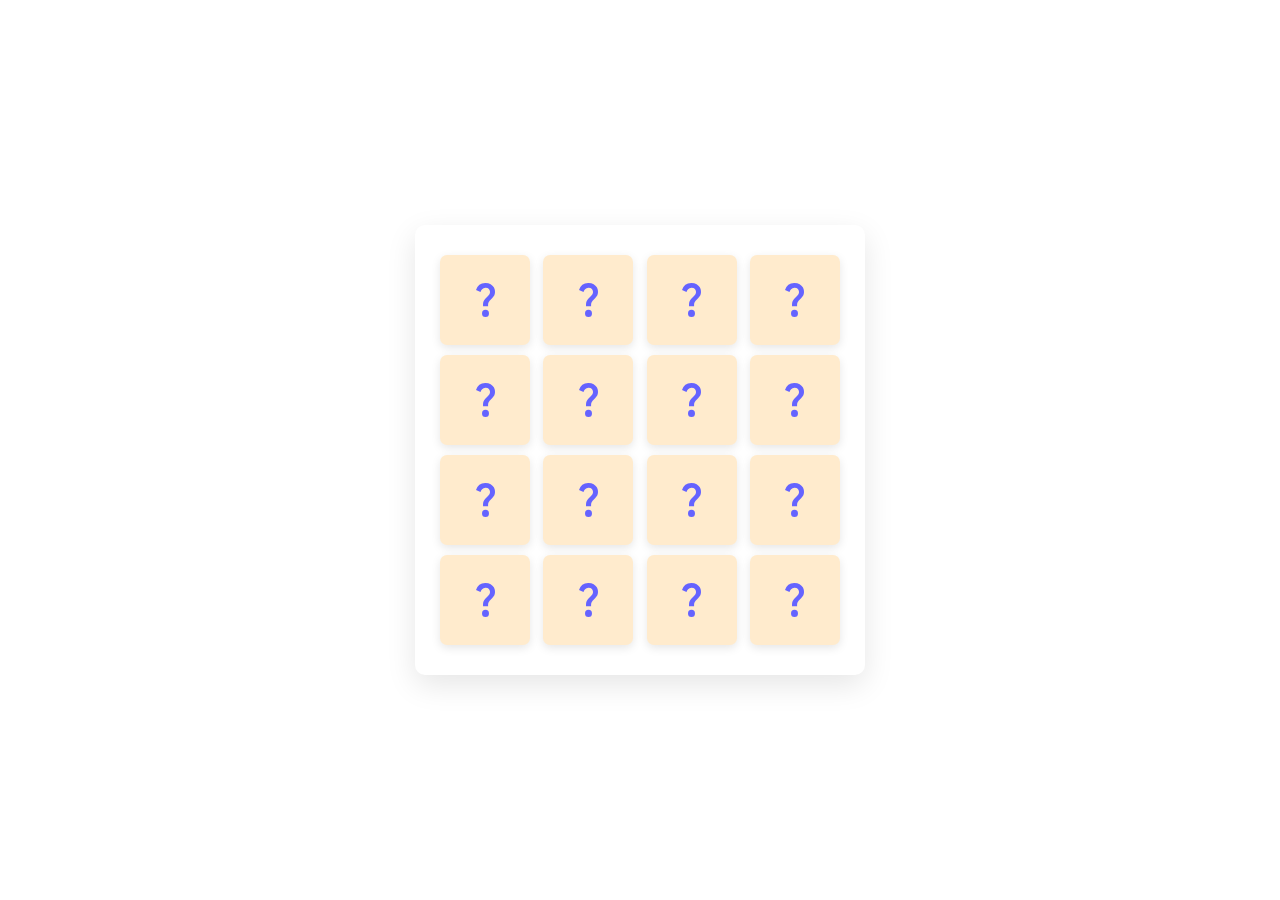
<file: Memory Cards Game Basic/index.html>
<!DOCTYPE html>
<!-- Coding By CodingNepal - youtube.com/codingnepal -->
<html lang="en" dir="ltr">
  <head>
    <meta charset="utf-8">  
    <title>Memory Card Game | Gamify</title>
    <link rel="stylesheet" href="style.css">
    <meta name="viewport" content="width=device-width, initial-scale=1.0">
  </head>
  <body>
    <div class="wrapper">
      <ul class="cards">
        <li class="card">
          <div class="view front-view">
            <img src="images/que_icon.svg" alt="icon">
          </div>
          <div class="view back-view">
            <img src="images/img-1.png" alt="card-img">
          </div>
        </li>
        <li class="card">
          <div class="view front-view">
            <img src="images/que_icon.svg" alt="icon">
          </div>
          <div class="view back-view">
            <img src="images/img-6.png" alt="card-img">
          </div>
        </li>
        <li class="card">
          <div class="view front-view">
            <img src="images/que_icon.svg" alt="icon">
          </div>
          <div class="view back-view">
            <img src="images/img-3.png" alt="card-img">
          </div>
        </li>
        <li class="card">
          <div class="view front-view">
            <img src="images/que_icon.svg" alt="icon">
          </div>
          <div class="view back-view">
            <img src="images/img-2.png" alt="card-img">
          </div>
        </li>
        <li class="card">
          <div class="view front-view">
            <img src="images/que_icon.svg" alt="icon">
          </div>
          <div class="view back-view">
            <img src="images/img-1.png" alt="card-img">
          </div>
        </li>
        <li class="card">
          <div class="view front-view">
            <img src="images/que_icon.svg" alt="icon">
          </div>
          <div class="view back-view">
            <img src="images/img-5.png" alt="card-img">
          </div>
        </li>
        <li class="card">
          <div class="view front-view">
            <img src="images/que_icon.svg" alt="icon">
          </div>
          <div class="view back-view">
            <img src="images/img-2.png" alt="card-img">
          </div>
        </li>
        <li class="card">
          <div class="view front-view">
            <img src="images/que_icon.svg" alt="icon">
          </div>
          <div class="view back-view">
            <img src="images/img-6.png" alt="card-img">
          </div>
        </li>
        <li class="card">
          <div class="view front-view">
            <img src="images/que_icon.svg" alt="icon">
          </div>
          <div class="view back-view">
            <img src="images/img-3.png" alt="card-img">
          </div>
        </li>
        <li class="card">
          <div class="view front-view">
            <img src="images/que_icon.svg" alt="icon">
          </div>
          <div class="view back-view">
            <img src="images/img-4.png" alt="card-img">
          </div>
        </li>
        <li class="card">
          <div class="view front-view">
            <img src="images/que_icon.svg" alt="icon">
          </div>
          <div class="view back-view">
            <img src="images/img-5.png" alt="card-img">
          </div>
        </li>
        <li class="card">
          <div class="view front-view">
            <img src="images/que_icon.svg" alt="icon">
          </div>
          <div class="view back-view">
            <img src="images/img-4.png" alt="card-img">
          </div>
        </li>
        <li class="card">
          <div class="view front-view">
            <img src="images/que_icon.svg" alt="icon">
          </div>
          <div class="view back-view">
            <img src="images/img-4.png" alt="card-img">
          </div>
        </li>
        <li class="card">
          <div class="view front-view">
            <img src="images/que_icon.svg" alt="icon">
          </div>
          <div class="view back-view">
            <img src="images/img-4.png" alt="card-img">
          </div>
        </li>
        <li class="card">
          <div class="view front-view">
            <img src="images/que_icon.svg" alt="icon">
          </div>
          <div class="view back-view">
            <img src="images/img-4.png" alt="card-img">
          </div>
        </li>
        <li class="card">
          <div class="view front-view">
            <img src="images/que_icon.svg" alt="icon">
          </div>
          <div class="view back-view">
            <img src="images/img-4.png" alt="card-img">
          </div>
        </li>
      </ul>
    </div>

    <script src="script.js"></script>

  </body>
</html>
</file>
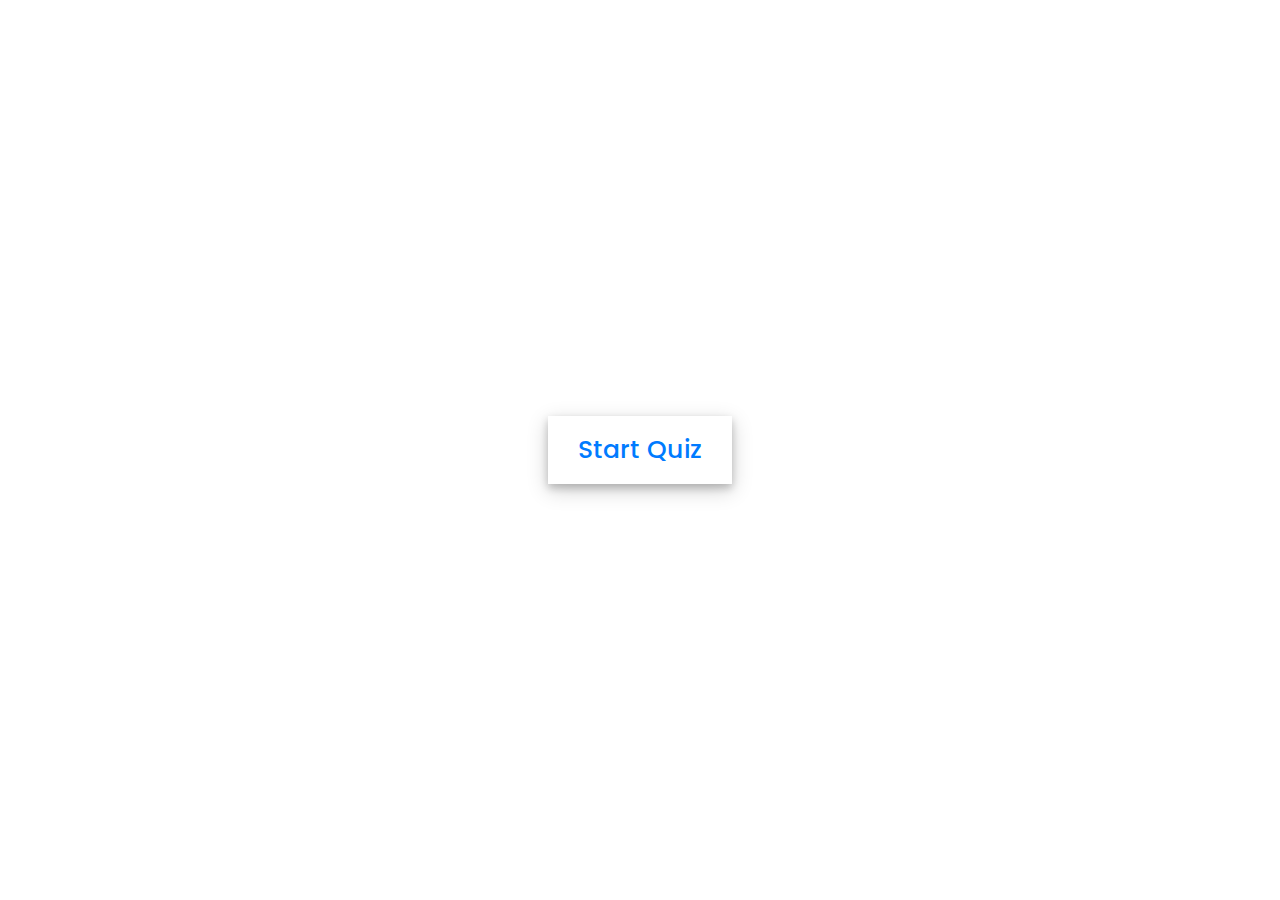
<file: Quiz Application with Timer/index.html>
<!-- Created By CodingNepal - www.codingnepalweb.com  -->
<!DOCTYPE html>
<html lang="en">
<head>
    <meta charset="UTF-8">
    <meta name="viewport" content="width=device-width, initial-scale=1.0">
    <title>Awesome Quiz App | CodingNepal</title>
    <link rel="stylesheet" href="style.css">
    <!-- FontAweome CDN Link for Icons-->
    <link rel="stylesheet" href="https://cdnjs.cloudflare.com/ajax/libs/font-awesome/5.15.3/css/all.min.css"/>
</head>
<body>
    <!-- start Quiz button -->
    <div class="start_btn"><button>Start Quiz</button></div>

    <!-- Info Box -->
    <div class="info_box">
        <div class="info-title"><span>Some Rules of this Quiz</span></div>
        <div class="info-list">
            <div class="info">1. You will have only <span>15 seconds</span> per each question.</div>
            <div class="info">2. Once you select your answer, it can't be undone.</div>
            <div class="info">3. You can't select any option once time goes off.</div>
            <div class="info">4. You can't exit from the Quiz while you're playing.</div>
            <div class="info">5. You'll get points on the basis of your correct answers.</div>
        </div>
        <div class="buttons">
            <button class="quit">Exit Quiz</button>
            <button class="restart">Continue</button>
        </div>
    </div>

    <!-- Quiz Box -->
    <div class="quiz_box">
        <header>
            <div class="title">Awesome Quiz Application</div>
            <div class="timer">
                <div class="time_left_txt">Time Left</div>
                <div class="timer_sec">15</div>
            </div>
            <div class="time_line"></div>
        </header>
        <section>
            <div class="que_text">
                <!-- Here I've inserted question from JavaScript -->
            </div>
            <div class="option_list">
                <!-- Here I've inserted options from JavaScript -->
            </div>
        </section>

        <!-- footer of Quiz Box -->
        <footer>
            <div class="total_que">
                <!-- Here I've inserted Question Count Number from JavaScript -->
            </div>
            <button class="next_btn">Next Que</button>
        </footer>
    </div>

    <!-- Result Box -->
    <div class="result_box">
        <div class="icon">
            <i class="fas fa-crown"></i>
        </div>
        <div class="complete_text">You've completed the Quiz!</div>
        <div class="score_text">
            <!-- Here I've inserted Score Result from JavaScript -->
        </div>
        <div class="buttons">
            <button class="restart">Replay Quiz</button>
            <button class="quit">Quit Quiz</button>
        </div>
    </div>

    <!-- Inside this JavaScript file I've inserted Questions and Options only -->
    <script src="js/questions.js"></script>

    <!-- Inside this JavaScript file I've coded all Quiz Codes -->
    <script src="js/script.js"></script>

</body>
</html>
</file>
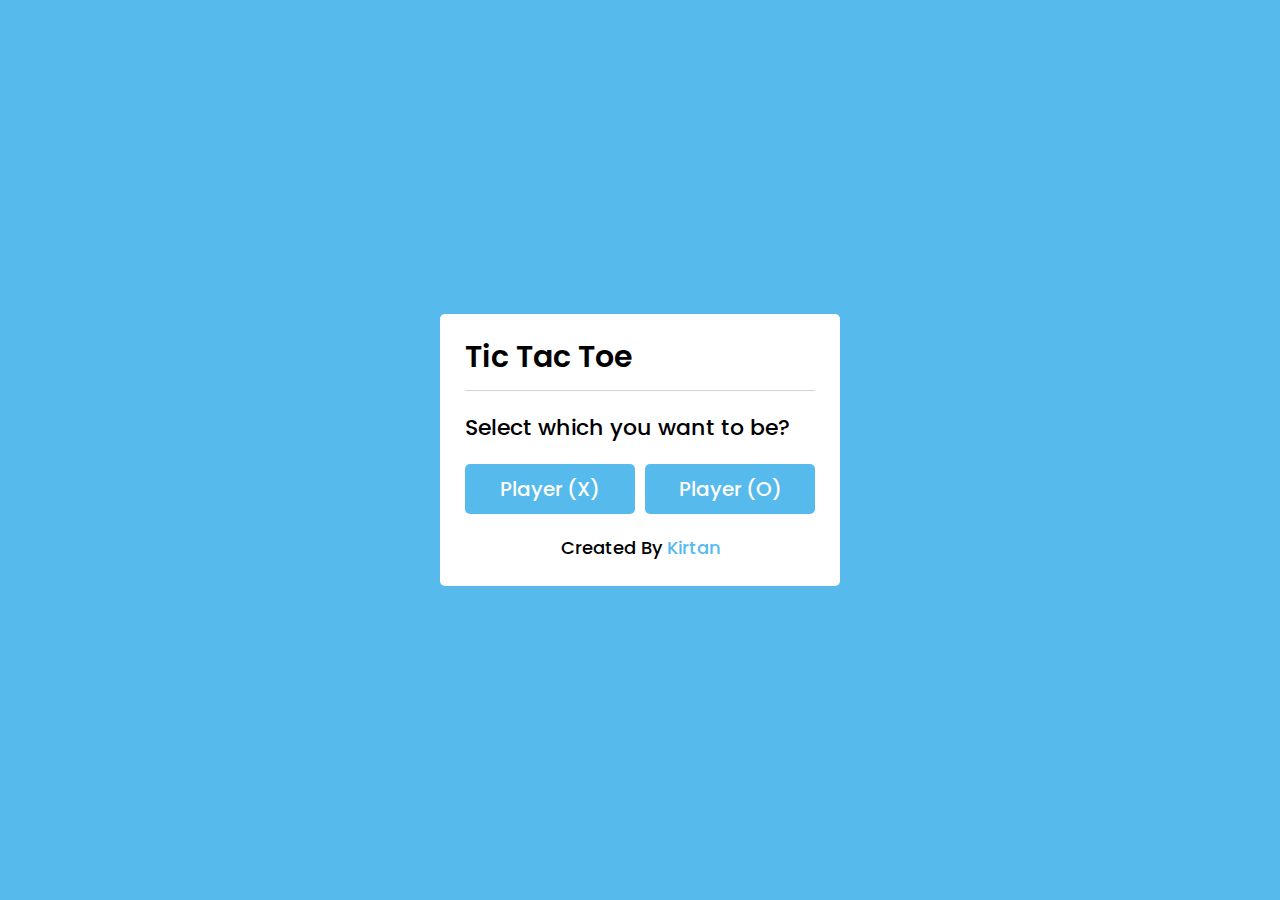
<file: Tic Tac Toe in JavaScript/index.html>
<!DOCTYPE html>
<!-- Created By CodingNepal - www.youtube.com/codingnepal || www.codingnepalweb.com -->
<html lang="en">
<head>
    <meta charset="UTF-8">
    <title>Tic Tac Toe Game </title>
    <link rel="stylesheet" href="style.css">
    <link rel="stylesheet" href="https://cdnjs.cloudflare.com/ajax/libs/font-awesome/5.15.3/css/all.min.css"/>
</head>
<body>
  <!-- select box -->
  <div class="select-box">
    <header>Tic Tac Toe</header>
    <div class="content">
      <div class="title">Select which you want to be?</div>
      <div class="options">
        <button class="playerX">Player (X)</button>
        <button class="playerO">Player (O)</button>
      </div>
      <div class="credit">Created By <a href="https://www.Instagram.com/kirtann1" target="_blank">Kirtan </a></div>
    </div>
  </div> 

  <!-- playboard section -->
  <div class="play-board">
    <div class="details">
      <div class="players">
        <span class="Xturn">X's Turn</span>
        <span class="Oturn">O's Turn</span>
        <div class="slider"></div>
      </div>
    </div>
    <div class="play-area">
      <section>
        <span class="box1"></span>
        <span class="box2"></span>
        <span class="box3"></span>
      </section>
      <section>
        <span class="box4"></span>
        <span class="box5"></span>
        <span class="box6"></span>
      </section>
      <section>
        <span class="box7"></span>
        <span class="box8"></span>
        <span class="box9"></span>
      </section>
    </div>
  </div>

  <!-- result box -->
  <div class="result-box">
    <div class="won-text"></div>
    <div class="btn"><button>Replay</button></div>
  </div>

  <script src="script.js"></script>

</body>
</html>
</file>
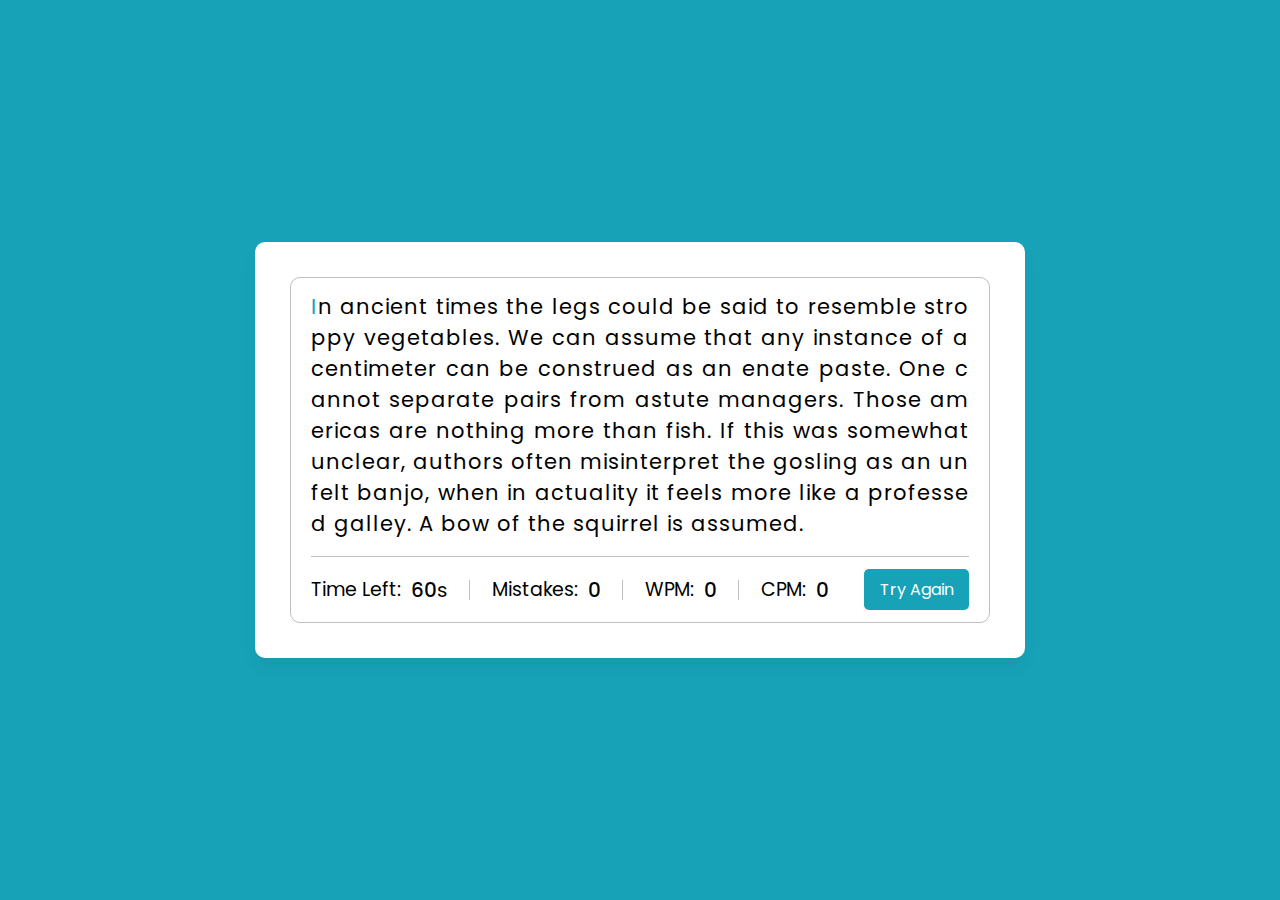
<file: Typing Speed Test Game in JavaScript/index.html>
<!DOCTYPE html>
<!-- Coding By CodingNepal - youtube.com/codingnepal -->
<html lang="en" dir="ltr">
  <head>
    <meta charset="utf-8">  
    <title>Typing Speed Test Game | CodingNepal</title>
    <link rel="stylesheet" href="style.css">
    <meta name="viewport" content="width=device-width, initial-scale=1.0">
  </head>
  <body>
    <div class="wrapper">
      <input type="text" class="input-field">
      <div class="content-box">
        <div class="typing-text">
          <p></p>
        </div>
        <div class="content">
          <ul class="result-details">
            <li class="time">
              <p>Time Left:</p>
              <span><b>60</b>s</span>
            </li>
            <li class="mistake">
              <p>Mistakes:</p>
              <span>0</span>
            </li>
            <li class="wpm">
              <p>WPM:</p>
              <span>0</span>
            </li>
            <li class="cpm">
              <p>CPM:</p>
              <span>0</span>
            </li>
          </ul>
          <button>Try Again</button>
        </div>
      </div>
    </div>

    <script src="js/paragraphs.js"></script>
    <script src="js/script.js"></script>
  
  </body>
</html>
</file>
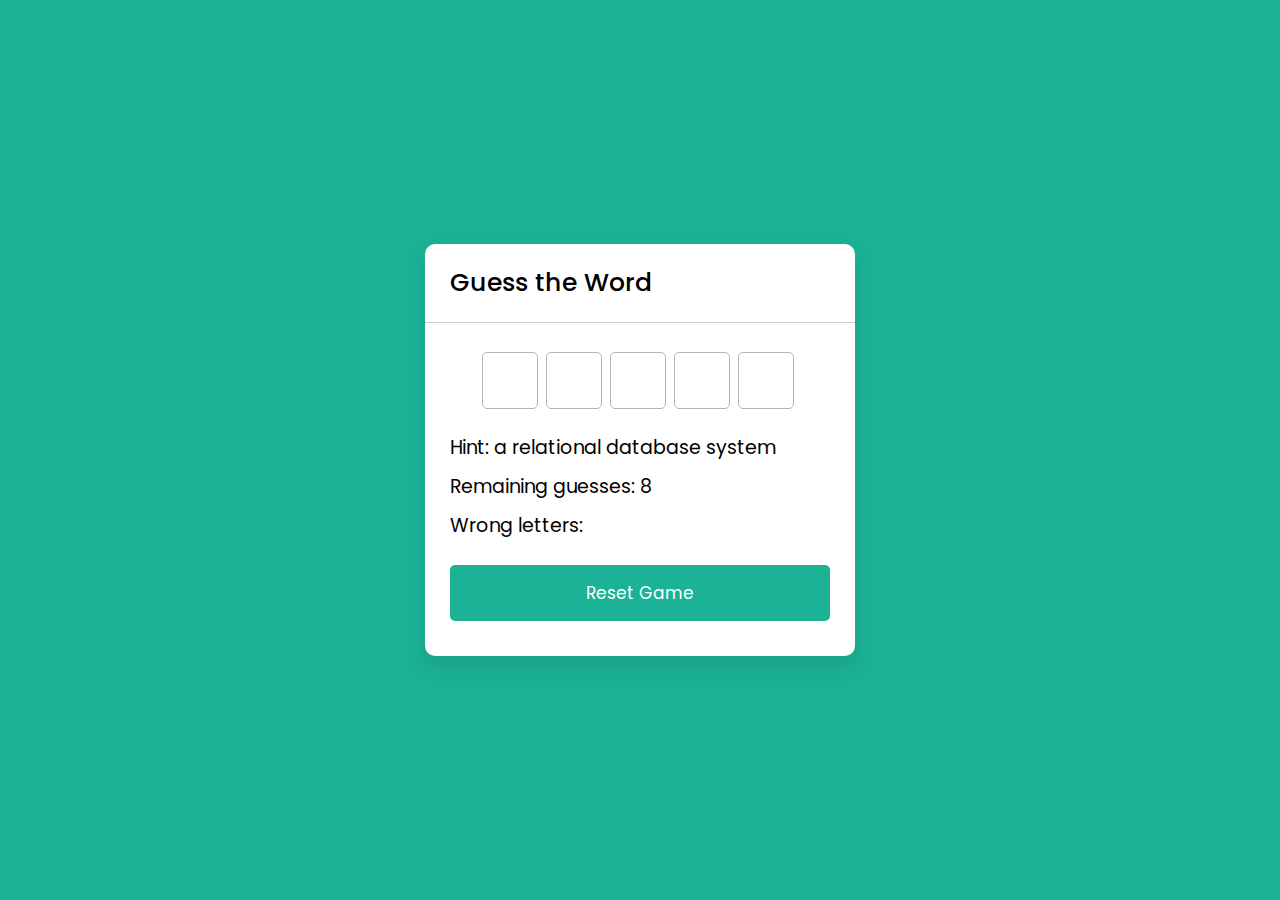
<file: Word Guessing Game/index.html>
<!DOCTYPE html>
<!-- Coding By CodingNepal - youtube.com/codingnepal -->
<html lang="en" dir="ltr">
  <head>
    <meta charset="utf-8">
    <title>Guess a Word Game JavaScript | Gamify</title>
    <link rel="stylesheet" href="style.css">
    <meta name="viewport" content="width=device-width, initial-scale=1.0">
  </head>
  <body>
    <div class="wrapper">
      <h1>Guess the Word</h1>
      <div class="content">
        <input type="text" class="typing-input" maxlength="1">
        <div class="inputs"></div>
        <div class="details">
          <p class="hint">Hint: <span></span></p>
          <p class="guess-left">Remaining guesses: <span></span></p>
          <p class="wrong-letter">Wrong letters: <span></span></p>
        </div>
        <button class="reset-btn">Reset Game</button>
      </div>
    </div>

    <script src="js/words.js"></script>
    <script src="js/script.js"></script>

  </body>
</html>
</file>
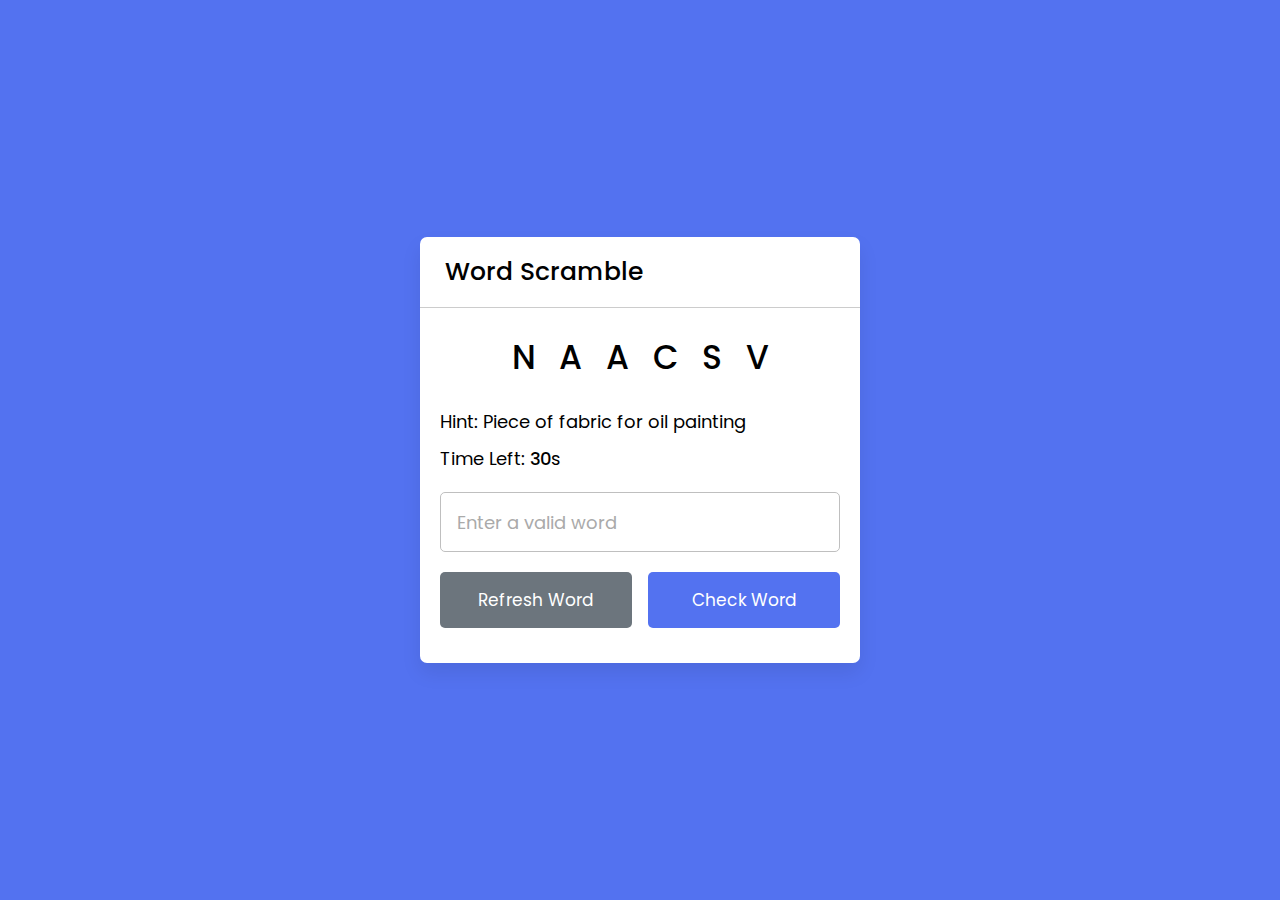
<file: Word Scramble Game/index.html>
<!DOCTYPE html>

<html lang="en" dir="ltr">
  <head>
    <meta charset="utf-8">
    <title>Word Scramble Game</title>
    <link rel="stylesheet" href="style.css">
    <meta name="viewport" content="width=device-width, initial-scale=1.0">
    <script src="js/words.js" defer></script>
    <script src="js/script.js" defer></script>
  </head>
  <body>
    <div class="container">
        <h2>Word Scramble</h2>
        <div class="content">
            <p class="word"></p>
            <div class="details">
                <p class="hint">Hint: <span></span></p>
                <p class="time">Time Left: <span><b>30</b>s</span></p>
            </div>
            <input type="text" spellcheck="false" placeholder="Enter a valid word">
            <div class="buttons">
                <button class="refresh-word">Refresh Word</button>
                <button class="check-word">Check Word</button>
            </div>
        </div>
    </div>
  </body>
</html>
</file>
<file: Memory Cards Game Basic/style.css>
@import url('https://fonts.googleapis.com/css2?family=Poppins:wght@400;500;600;700&display=swap');
*{
  margin: 0;
  padding: 0;
  box-sizing: border-box;
  font-family: 'Poppins', sans-serif;
}
body{
  display: flex;
  align-items: center;
  justify-content: center;
  min-height: 100vh;
  background-image: url(https://wallpaperaccess.com/full/1642286.jpg);
  background-position: center;
  background-size: cover;

}
.wrapper{
  padding: 25px;
  border-radius: 10px;
  background-image:url(https://wallpaperaccess.com/full/5154287.jpg );
  box-shadow: 0 10px 30px rgba(0,0,0,0.1);
  background-position: center;
  background-size: cover;
}
.cards, .card, .view{
  display: flex;
  align-items: center;
  justify-content: center;
}
.cards{
  height: 400px;
  width: 400px;
  flex-wrap: wrap;
  justify-content: space-between;
}
.cards .card{
  cursor: pointer;
  list-style: none;
  user-select: none;
  position: relative;
  perspective: 1000px;
  transform-style: preserve-3d;
  height: calc(100% / 4 - 10px);
  width: calc(100% / 4 - 10px);
}
.card.shake{
  animation: shake 0.35s ease-in-out;
}
@keyframes shake {
  0%, 100%{
    transform: translateX(0);
  }
  20%{
    transform: translateX(-13px);
  }
  40%{
    transform: translateX(13px);
  }
  60%{
    transform: translateX(-8px);
  }
  80%{
    transform: translateX(8px);
  }
}
.card .view{
  width: 100%;
  height: 100%;
  position: absolute;
  border-radius: 7px;
  
  /* background-image: url(https://encrypted-tbn0.gstatic.com/images?q=tbn:ANd9GcRgSXdqzxaDsFpp_fmBP0zefv2Uj-aegqHIN1J7YF0A&s); */
  background-color: blanchedalmond;
  pointer-events: none;
  backface-visibility: hidden;
  box-shadow: 0 3px 10px rgba(0,0,0,0.1);
  transition: transform 0.25s linear;
  background-position: center;
  background-size: cover;
}
.card .front-view img{
  width: 19px;
}
.card .back-view img{
  max-width: 45px;
}
.card .back-view{
  transform: rotateY(-180deg);
}
.card.flip .back-view{
  transform: rotateY(0);
}
.card.flip .front-view{
  transform: rotateY(180deg);
}

@media screen and (max-width: 700px) {
  .cards{
    height: 350px;
    width: 350px;
  }
  .card .front-view img{
    width: 17px;
  }
  .card .back-view img{
    max-width: 40px;
  }
}

@media screen and (max-width: 530px) {
  .cards{
    height: 300px;
    width: 300px;
  }
  .card .front-view img{
    width: 15px;
  }
  .card .back-view img{
    max-width: 35px;
  }
}
</file>
<file: Quiz Application with Timer/style.css>
/* importing google fonts */
@import url('https://fonts.googleapis.com/css2?family=Poppins:wght@200;300;400;500;600;700&display=swap');
*{
    margin: 0;
    padding: 0;
    box-sizing: border-box;
    font-family: 'Poppins', sans-serif;
}

body{
    background-image: url(https://wallpaperaccess.com/full/375004.jpg);
    background-position: center;
    background-size: cover;
    /* background-repeat: no-repeat; */
}

::selection{
    color: #fff;
    background: #007bff;
}

.start_btn,
.info_box,
.quiz_box,
.result_box{
    position: absolute;
    top: 50%;
    left: 50%;
    transform: translate(-50%, -50%);
    box-shadow: 0 4px 8px 0 rgba(0, 0, 0, 0.2), 
                0 6px 20px 0 rgba(0, 0, 0, 0.19);
}

.info_box.activeInfo,
.quiz_box.activeQuiz,
.result_box.activeResult{
    opacity: 1;
    z-index: 5;
    pointer-events: auto;
    transform: translate(-50%, -50%) scale(1);
}

.start_btn button{
    font-size: 25px;
    font-weight: 500;
    color: #007bff;
    padding: 15px 30px;
    outline: none;
    border: none;
    border-radius: 5px;
    background: #fff;
    cursor: pointer;
}

.info_box{
    width: 540px;
    background: #fff;
    border-radius: 5px;
    transform: translate(-50%, -50%) scale(0.9);
    opacity: 0;
    pointer-events: none;
    transition: all 0.3s ease;
}

.info_box .info-title{
    height: 60px;
    width: 100%;
    border-bottom: 1px solid lightgrey;
    display: flex;
    align-items: center;
    padding: 0 30px;
    border-radius: 5px 5px 0 0;
    font-size: 20px;
    font-weight: 600;
}

.info_box .info-list{
    padding: 15px 30px;
}

.info_box .info-list .info{
    margin: 5px 0;
    font-size: 17px;
}

.info_box .info-list .info span{
    font-weight: 600;
    color: #007bff;
}
.info_box .buttons{
    height: 60px;
    display: flex;
    align-items: center;
    justify-content: flex-end;
    padding: 0 30px;
    border-top: 1px solid lightgrey;
}

.info_box .buttons button{
    margin: 0 5px;
    height: 40px;
    width: 100px;
    font-size: 16px;
    font-weight: 500;
    cursor: pointer;
    border: none;
    outline: none;
    border-radius: 5px;
    border: 1px solid #007bff;
    transition: all 0.3s ease;
}

.quiz_box{
    width: 550px;
    background: #fff;
    border-radius: 5px;
    transform: translate(-50%, -50%) scale(0.9);
    opacity: 0;
    pointer-events: none;
    transition: all 0.3s ease;
}

.quiz_box header{
    position: relative;
    z-index: 2;
    height: 70px;
    padding: 0 30px;
    background: #fff;
    border-radius: 5px 5px 0 0;
    display: flex;
    align-items: center;
    justify-content: space-between;
    box-shadow: 0px 3px 5px 1px rgba(0,0,0,0.1);
}

.quiz_box header .title{
    font-size: 20px;
    font-weight: 600;
}

.quiz_box header .timer{
    color: #004085;
    background: #cce5ff;
    border: 1px solid #b8daff;
    height: 45px;
    padding: 0 8px;
    border-radius: 5px;
    display: flex;
    align-items: center;
    justify-content: space-between;
    width: 145px;
}

.quiz_box header .timer .time_left_txt{
    font-weight: 400;
    font-size: 17px;
    user-select: none;
}

.quiz_box header .timer .timer_sec{
    font-size: 18px;
    font-weight: 500;
    height: 30px;
    width: 45px;
    color: #fff;
    border-radius: 5px;
    line-height: 30px;
    text-align: center;
    background: #343a40;
    border: 1px solid #343a40;
    user-select: none;
}

.quiz_box header .time_line{
    position: absolute;
    bottom: 0px;
    left: 0px;
    height: 3px;
    background: #007bff;
}

section{
    padding: 25px 30px 20px 30px;
    background: #fff;
}

section .que_text{
    font-size: 25px;
    font-weight: 600;
}

section .option_list{
    padding: 20px 0px;
    display: block;   
}

section .option_list .option{
    background: aliceblue;
    border: 1px solid #84c5fe;
    border-radius: 5px;
    padding: 8px 15px;
    font-size: 17px;
    margin-bottom: 15px;
    cursor: pointer;
    transition: all 0.3s ease;
    display: flex;
    align-items: center;
    justify-content: space-between;
}

section .option_list .option:last-child{
    margin-bottom: 0px;
}

section .option_list .option:hover{
    color: #004085;
    background: #cce5ff;
    border: 1px solid #b8daff;
}

section .option_list .option.correct{
    color: #155724;
    background: #d4edda;
    border: 1px solid #c3e6cb;
}

section .option_list .option.incorrect{
    color: #721c24;
    background: #f8d7da;
    border: 1px solid #f5c6cb;
}

section .option_list .option.disabled{
    pointer-events: none;
}

section .option_list .option .icon{
    height: 26px;
    width: 26px;
    border: 2px solid transparent;
    border-radius: 50%;
    text-align: center;
    font-size: 13px;
    pointer-events: none;
    transition: all 0.3s ease;
    line-height: 24px;
}
.option_list .option .icon.tick{
    color: #23903c;
    border-color: #23903c;
    background: #d4edda;
}

.option_list .option .icon.cross{
    color: #a42834;
    background: #f8d7da;
    border-color: #a42834;
}

footer{
    height: 60px;
    padding: 0 30px;
    display: flex;
    align-items: center;
    justify-content: space-between;
    border-top: 1px solid lightgrey;
}

footer .total_que span{
    display: flex;
    user-select: none;
}

footer .total_que span p{
    font-weight: 500;
    padding: 0 5px;
}

footer .total_que span p:first-child{
    padding-left: 0px;
}

footer button{
    height: 40px;
    padding: 0 13px;
    font-size: 18px;
    font-weight: 400;
    cursor: pointer;
    border: none;
    outline: none;
    color: #fff;
    border-radius: 5px;
    background: #007bff;
    border: 1px solid #007bff;
    line-height: 10px;
    opacity: 0;
    pointer-events: none;
    transform: scale(0.95);
    transition: all 0.3s ease;
}

footer button:hover{
    background: #0263ca;
}

footer button.show{
    opacity: 1;
    pointer-events: auto;
    transform: scale(1);
}

.result_box{
    background: #fff;
    border-radius: 5px;
    display: flex;
    padding: 25px 30px;
    width: 450px;
    align-items: center;
    flex-direction: column;
    justify-content: center;
    transform: translate(-50%, -50%) scale(0.9);
    opacity: 0;
    pointer-events: none;
    transition: all 0.3s ease;
}

.result_box .icon{
    font-size: 100px;
    color: #007bff;
    margin-bottom: 10px;
}

.result_box .complete_text{
    font-size: 20px;
    font-weight: 500;
}

.result_box .score_text span{
    display: flex;
    margin: 10px 0;
    font-size: 18px;
    font-weight: 500;
}

.result_box .score_text span p{
    padding: 0 4px;
    font-weight: 600;
}

.result_box .buttons{
    display: flex;
    margin: 20px 0;
}

.result_box .buttons button{
    margin: 0 10px;
    height: 45px;
    padding: 0 20px;
    font-size: 18px;
    font-weight: 500;
    cursor: pointer;
    border: none;
    outline: none;
    border-radius: 5px;
    border: 1px solid #007bff;
    transition: all 0.3s ease;
}

.buttons button.restart{
    color: #fff;
    background: #007bff;
}

.buttons button.restart:hover{
    background: #0263ca;
}

.buttons button.quit{
    color: #007bff;
    background: #fff;
}

.buttons button.quit:hover{
    color: #fff;
    background: #007bff;
}
</file>
<file: Tic Tac Toe in JavaScript/style.css>
@import url('https://fonts.googleapis.com/css2?family=Poppins:wght@200;300;400;500;600;700&display=swap');
*{
  margin: 0;
  padding: 0;
  box-sizing: border-box;
  font-family: 'Poppins', sans-serif;
}
::selection{
  color: #fff;
  background:#56baed;
}
body{
  background:#56baed;
}
.select-box, .play-board, .result-box{
  position: absolute;
  top: 50%;
  left: 50%;
  transform: translate(-50%, -50%);
  transition: all 0.3s ease;
}
.select-box{
  background: #fff;
  padding: 20px 25px 25px;
  border-radius: 5px;
  max-width: 400px;
  width: 100%;
}
.select-box.hide{
  opacity: 0;
  pointer-events: none;
}
.select-box header{
  font-size: 30px;
  font-weight: 600;
  padding-bottom: 10px;
  border-bottom: 1px solid lightgrey;
}
.select-box .title{
  font-size: 22px;
  font-weight: 500;
  margin: 20px 0;
}
.select-box .options{
  display: flex;
  width: 100%;
}
.options button{
  width: 100%;
  font-size: 20px;
  font-weight: 500;
  padding: 10px 0;
  border: none;
  background: #56baed;
  border-radius: 5px;
  color: #fff;
  outline: none;
  cursor: pointer;
  transition: all 0.3s ease;
}
.options button:hover,
.btn button:hover{
  transform: scale(0.96);
}
.options button.playerX{
  margin-right: 5px;
}
.options button.playerO{
  margin-left: 5px;
}
.select-box .credit{
  text-align: center;
  margin-top: 20px;
  font-size: 18px;
  font-weight: 500;
}
.select-box .credit a{
  color: #56baed;
  text-decoration: none;
}
.select-box .credit a:hover{
  text-decoration: underline;
}

.play-board{
  opacity: 0;
  pointer-events: none;
  transform: translate(-50%, -50%) scale(0.9);
}
.play-board.show{
  opacity: 1;
  pointer-events: auto;
  transform: translate(-50%, -50%) scale(1);
}
.play-board .details{
  padding: 7px;
  border-radius: 5px;
  background: #fff;
}
.play-board .players{
  width: 100%;
  display: flex;
  position: relative;
  justify-content: space-between;
}
.players span{
  position: relative;
  z-index: 2;
  color: #56baed;
  font-size: 20px;
  font-weight: 500;
  padding: 10px 0;
  width: 100%;
  text-align: center;
  cursor: default;
  user-select: none;
  transition: all 0.3 ease;
}
.players.active span:first-child{
  color: #fff;
}
.players.active span:last-child{
  color: #56baed;
}
.players span:first-child{
  color: #fff;
}
.players .slider{
  position: absolute;
  top: 0;
  left: 0;
  width: 50%;
  height: 100%;
  background: #56baed;
  border-radius: 5px;
  transition: all 0.3s ease;
}
.players.active .slider{
  left: 50%;
}
.players.active span:first-child{
  color: #56baed;
}
.players.active span:nth-child(2){
  color: #fff;
}
.players.active .slider{
  left: 50%;
}
.play-area{
  margin-top: 20px;
}
.play-area section{
  display: flex;
  margin-bottom: 1px;
}
.play-area section span{
  display: block;
  height: 90px;
  width: 90px;
  margin: 2px;
  color: #56baed;
  font-size: 40px;
  line-height: 80px;
  text-align: center;
  border-radius: 5px;
  background: #fff;
}

.result-box{
  padding: 25px 20px;
  border-radius: 5px;
  max-width: 400px;
  width: 100%;
  opacity: 0;
  text-align: center;
  background: #fff;
  pointer-events: none;
  transform: translate(-50%, -50%) scale(0.9);
}
.result-box.show{
  opacity: 1;
  pointer-events: auto;
  transform: translate(-50%, -50%) scale(1);
}
.result-box .won-text{
  font-size: 30px;
  font-weight: 500;
  display: flex;
  justify-content: center;
}
.result-box .won-text p{
  font-weight: 600;
  margin: 0 5px;
}
.result-box .btn{
  width: 100%;
  margin-top: 25px;
  display: flex;
  justify-content: center;
}
.btn button{
  font-size: 18px;
  font-weight: 500;
  padding: 8px 20px;
  border: none;
  background: #56baed;
  border-radius: 5px;
  color: #fff;
  outline: none;
  cursor: pointer;
  transition: all 0.3s ease;
}
</file>
<file: Typing Speed Test Game in JavaScript/style.css>
/* Import Google Font - Poppins */
@import url('https://fonts.googleapis.com/css2?family=Poppins:wght@400;500;600;700&display=swap');
*{
  margin: 0;
  padding: 0;
  box-sizing: border-box;
  font-family: 'Poppins', sans-serif;
}
body{
  display: flex;
  padding: 0 10px;
  align-items: center;
  justify-content: center;
  min-height: 100vh;
  background: #17A2B8;
}
::selection{
  color: #fff;
  background: #17A2B8;
}
.wrapper{
  width: 770px;
  padding: 35px;
  background: #fff;
  border-radius: 10px;
  box-shadow: 0 10px 15px rgba(0,0,0,0.05);
}
.wrapper .input-field{
  opacity: 0;
  z-index: -999;
  position: absolute;
}
.wrapper .content-box{
  padding: 13px 20px 0;
  border-radius: 10px;
  border: 1px solid #bfbfbf;
}
.content-box .typing-text{
  overflow: hidden;
  max-height: 256px;
}
.typing-text::-webkit-scrollbar{
  width: 0;
}
.typing-text p{
  font-size: 21px;
  text-align: justify;
  letter-spacing: 1px;
  word-break: break-all;
}
.typing-text p span{
  position: relative;
}
.typing-text p span.correct{
  color: #56964f;
}
.typing-text p span.incorrect{
  color: #cb3439;
  outline: 1px solid #fff;
  background: #ffc0cb;
  border-radius: 4px;
}
.typing-text p span.active{
  color: #17A2B8;
}
.typing-text p span.active::before{
  position: absolute;
  content: "";
  height: 2px;
  width: 100%;
  bottom: 0;
  left: 0;
  opacity: 0;
  border-radius: 5px;
  background: #17A2B8;
  animation: blink 1s ease-in-out infinite;
}
@keyframes blink{
  50%{ 
    opacity: 1; 
  }
}
.content-box .content{
  margin-top: 17px;
  display: flex;
  padding: 12px 0;
  flex-wrap: wrap;
  align-items: center;
  justify-content: space-between;
  border-top: 1px solid #bfbfbf;
}
.content button{
  outline: none;
  border: none;
  width: 105px;
  color: #fff;
  padding: 8px 0;
  font-size: 16px;
  cursor: pointer;
  border-radius: 5px;
  background: #17A2B8;
  transition: transform 0.3s ease;
}
.content button:active{
  transform: scale(0.97);
}
.content .result-details{
  display: flex;
  flex-wrap: wrap;
  align-items: center;
  width: calc(100% - 140px);
  justify-content: space-between;
}
.result-details li{
  display: flex;
  height: 20px;
  list-style: none;
  position: relative;
  align-items: center;
}
.result-details li:not(:first-child){
  padding-left: 22px;
  border-left: 1px solid #bfbfbf;
}
.result-details li p{
  font-size: 19px;
}
.result-details li span{
  display: block;
  font-size: 20px;
  margin-left: 10px;
}
li span b{
  font-weight: 500;
}
li:not(:first-child) span{
  font-weight: 500;
}
@media (max-width: 745px) {
  .wrapper{
    padding: 20px;
  }
  .content-box .content{
    padding: 20px 0;
  }
  .content-box .typing-text{
    max-height: 100%;
  }
  .typing-text p{
    font-size: 19px;
    text-align: left;
  }
  .content button{
    width: 100%;
    font-size: 15px;
    padding: 10px 0;
    margin-top: 20px;
  }
  .content .result-details{
    width: 100%;
  }
  .result-details li:not(:first-child){
    border-left: 0;
    padding: 0;
  }
  .result-details li p, 
  .result-details li span{
    font-size: 17px;
  }
}
@media (max-width: 518px) {
  .wrapper .content-box{
    padding: 10px 15px 0;
  }
  .typing-text p{
    font-size: 18px;
  }
  .result-details li{
    margin-bottom: 10px;
  }
  .content button{
    margin-top: 10px;
  }
}
</file>
<file: Word Guessing Game/style.css>
/* Import Google font - Poppins */
@import url('https://fonts.googleapis.com/css2?family=Poppins:wght@400;500;600&display=swap');
*{
  margin: 0;
  padding: 0;
  box-sizing: border-box;
  font-family: 'Poppins', sans-serif;
}
body{
  display: flex;
  padding: 0 10px;
  min-height: 100vh;
  align-items: center;
  justify-content: center;
  background: #1BB295;
}
.wrapper{
  width: 430px;
  background: #fff;
  border-radius: 10px;
  box-shadow: 0 10px 25px rgba(0,0,0,0.1);
}
.wrapper h1{
  font-size: 25px;
  font-weight: 500;
  padding: 20px 25px;
  border-bottom: 1px solid #ccc;
}
.wrapper .content{
  margin: 25px 25px 35px;
}
.content .inputs{
  display: flex;
  flex-wrap: wrap;
  justify-content: center;
}
.inputs input{
  height: 57px;
  width: 56px;
  margin: 4px;
  font-size: 24px;
  font-weight: 500;
  color: #1ba98c;
  text-align: center;
  border-radius: 5px;
  background: none;
  pointer-events: none;
  text-transform: uppercase;
  border: 1px solid #B5B5B5;
}
.typing-input {
  opacity: 0;
  z-index: -999;
  position: absolute;
  pointer-events: none;
}
.inputs input:first-child{
  margin-left: 0px;
}
.content .details{
  margin: 20px 0 25px;
}
.details p{
  font-size: 19px;
  margin-bottom: 10px;
}
.content .reset-btn{
  width: 100%;
  border: none;
  cursor: pointer;
  color: #fff;
  outline: none;
  padding: 15px 0;
  font-size: 17px;
  border-radius: 5px;
  background: #1BB295;
  transition: all 0.3s ease;
}
.content .reset-btn:hover{
  background: #18a589;
}

@media screen and (max-width: 460px) {
  .wrapper {
    width: 100%;
  }
  .wrapper h1{
    font-size: 22px;
    padding: 16px 20px;
  }
  .wrapper .content{
    margin: 25px 20px 35px;
  }
  .inputs input{
    height: 51px;
    width: 50px;
    margin: 3px;
    font-size: 22px;
  }
  .details p{
    font-size: 17px;
  }
  .content .reset-btn{
    padding: 14px 0;
    font-size: 16px;
  }
}
</file>
<file: Word Scramble Game/style.css>
/* Import Google font - Poppins */
@import url('https://fonts.googleapis.com/css2?family=Poppins:wght@400;500;600&display=swap');
*{
  margin: 0;
  padding: 0;
  box-sizing: border-box;
  font-family: 'Poppins', sans-serif;
}
body{
  display: flex;
  padding: 0 10px;
  align-items: center;
  justify-content: center;
  min-height: 100vh;
  background: #5372F0;
}
.container{
  width: 440px;
  border-radius: 7px;
  background: #fff;
  box-shadow: 0 10px 20px rgba(0,0,0,0.08);
}
.container h2{
  font-size: 25px;
  font-weight: 500;
  padding: 16px 25px;
  border-bottom: 1px solid #ccc;
}
.container .content{
  margin: 25px 20px 35px;
}
.content .word{
  user-select: none;
  font-size: 33px;
  font-weight: 500;
  text-align: center;
  letter-spacing: 24px;
  margin-right: -24px;
  word-break: break-all;
  text-transform: uppercase;
}
.content .details{
  margin: 25px 0 20px;
}
.details p{
  font-size: 18px;
  margin-bottom: 10px;
}
.details p b{
  font-weight: 500;
}
.content input{
  width: 100%;
  height: 60px;
  outline: none;
  padding: 0 16px;
  font-size: 18px;
  border-radius: 5px;
  border: 1px solid #bfbfbf;
}
.content input:focus{
  box-shadow: 0px 2px 4px rgba(0,0,0,0.08);
}
.content input::placeholder{
  color: #aaa;
}
.content input:focus::placeholder{
  color: #bfbfbf;
}
.content .buttons{
  display: flex;
  margin-top: 20px;
  justify-content: space-between;
}
.buttons button{
  border: none;
  outline: none;
  color: #fff;
  cursor: pointer;
  padding: 15px 0;
  font-size: 17px;
  border-radius: 5px;
  width: calc(100% / 2 - 8px);
  transition: all 0.3s ease;
}
.buttons button:active{
  transform: scale(0.97);
}
.buttons .refresh-word{
  background: #6C757D;
}
.buttons .refresh-word:hover{
  background: #5f666d;
}
.buttons .check-word{
  background: #5372F0;
}
.buttons .check-word:hover{
  background: #2c52ed;
}

@media screen and (max-width: 470px) {
  .container h2{
    font-size: 22px;
    padding: 13px 20px;
  }
  .content .word{
    font-size: 30px;
    letter-spacing: 20px;
    margin-right: -20px;
  }
  .container .content{
    margin: 20px 20px 30px;
  }
  .details p{
    font-size: 16px;
    margin-bottom: 8px;
  }
  .content input{
    height: 55px;
    font-size: 17px;
  }
  .buttons button{
    padding: 14px 0;
    font-size: 16px;
    width: calc(100% / 2 - 7px);
  }
}
</file>
